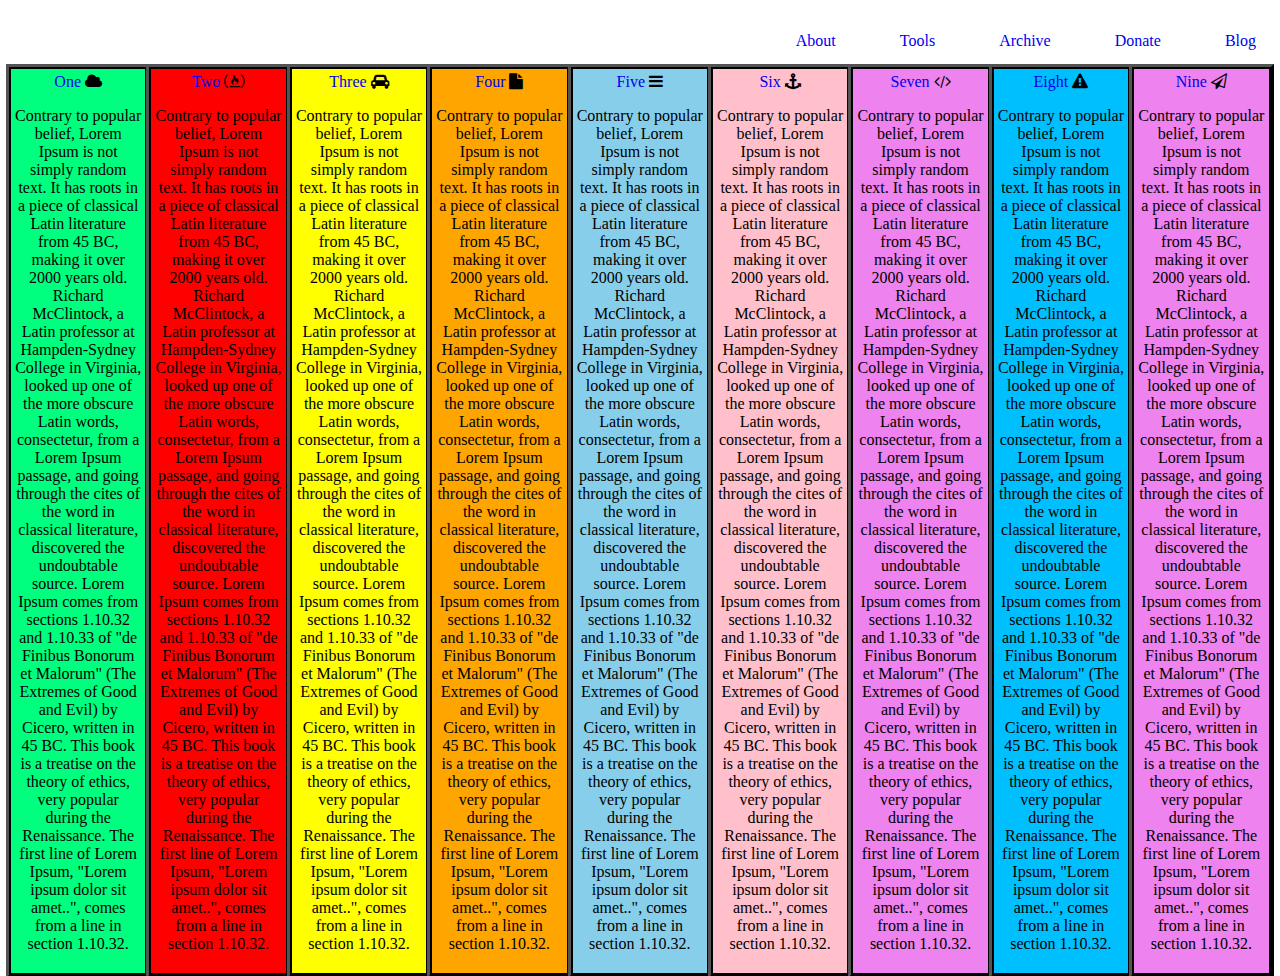
<file: crazy.html>
<!DOCTYPE html>
<html>
  <head>
    <meta charset="utf-8">
    <title>Crazy Parts</title>
    <link rel="stylesheet" href="crazy.css">
    <link rel="stylesheet" href="https://cdnjs.cloudflare.com/ajax/libs/font-awesome/4.7.0/css/font-awesome.min.css">
  </head>
  <body>
    <div class="hola">
    <div class="header">
      <ul>
        <li><a href="#">Blog</a><li>
          <li><a href="#">Donate</a><li>
              <li><a href="#">Archive</a><li>
                  <li><a href="#">Tools</a><li>
                      <li><a href="#">About</a><li>
      </ul>
    </div>
  </div>
    <br>

    <div class="part">
<div class="one">
    <a href="#">One</a>
    <i class="fa fa-cloud"></i>
    <p>Contrary to popular belief, Lorem Ipsum is not simply random text. It has roots in a piece of classical Latin literature from 45 BC, making it over 2000 years old. Richard McClintock, a Latin professor at Hampden-Sydney College in Virginia, looked up one of the more obscure Latin words, consectetur, from a Lorem Ipsum passage, and going through the cites of the word in classical literature, discovered the undoubtable source. Lorem Ipsum comes from sections 1.10.32 and 1.10.33 of "de Finibus Bonorum et Malorum" (The Extremes of Good and Evil) by Cicero, written in 45 BC. This book is a treatise on the theory of ethics, very popular during the Renaissance. The first line of Lorem Ipsum, "Lorem ipsum dolor sit amet..", comes from a line in section 1.10.32.</p>
    </div>
    <div class="two">
          <a href="#">Two</a>
        <i class="fa fa-free-code-camp" aria-hidden="true"></i>
        <p>Contrary to popular belief, Lorem Ipsum is not simply random text. It has roots in a piece of classical Latin literature from 45 BC, making it over 2000 years old. Richard McClintock, a Latin professor at Hampden-Sydney College in Virginia, looked up one of the more obscure Latin words, consectetur, from a Lorem Ipsum passage, and going through the cites of the word in classical literature, discovered the undoubtable source. Lorem Ipsum comes from sections 1.10.32 and 1.10.33 of "de Finibus Bonorum et Malorum" (The Extremes of Good and Evil) by Cicero, written in 45 BC. This book is a treatise on the theory of ethics, very popular during the Renaissance. The first line of Lorem Ipsum, "Lorem ipsum dolor sit amet..", comes from a line in section 1.10.32.</p>
        </div>
        <div class="three">
              <a href="#">Three</a>
              <i class="fa fa-car"></i>
              <p>Contrary to popular belief, Lorem Ipsum is not simply random text. It has roots in a piece of classical Latin literature from 45 BC, making it over 2000 years old. Richard McClintock, a Latin professor at Hampden-Sydney College in Virginia, looked up one of the more obscure Latin words, consectetur, from a Lorem Ipsum passage, and going through the cites of the word in classical literature, discovered the undoubtable source. Lorem Ipsum comes from sections 1.10.32 and 1.10.33 of "de Finibus Bonorum et Malorum" (The Extremes of Good and Evil) by Cicero, written in 45 BC. This book is a treatise on the theory of ethics, very popular during the Renaissance. The first line of Lorem Ipsum, "Lorem ipsum dolor sit amet..", comes from a line in section 1.10.32.</p>

            </div>
            <div class="four">
                <a href="#">Four</a>
                <i class="fa fa-file"></i>
                <p>Contrary to popular belief, Lorem Ipsum is not simply random text. It has roots in a piece of classical Latin literature from 45 BC, making it over 2000 years old. Richard McClintock, a Latin professor at Hampden-Sydney College in Virginia, looked up one of the more obscure Latin words, consectetur, from a Lorem Ipsum passage, and going through the cites of the word in classical literature, discovered the undoubtable source. Lorem Ipsum comes from sections 1.10.32 and 1.10.33 of "de Finibus Bonorum et Malorum" (The Extremes of Good and Evil) by Cicero, written in 45 BC. This book is a treatise on the theory of ethics, very popular during the Renaissance. The first line of Lorem Ipsum, "Lorem ipsum dolor sit amet..", comes from a line in section 1.10.32.</p>

                </div>
                <div class="five">
                      <a href="#">Five</a>
                      <i class="fa fa-bars"></i>
                      <p>Contrary to popular belief, Lorem Ipsum is not simply random text. It has roots in a piece of classical Latin literature from 45 BC, making it over 2000 years old. Richard McClintock, a Latin professor at Hampden-Sydney College in Virginia, looked up one of the more obscure Latin words, consectetur, from a Lorem Ipsum passage, and going through the cites of the word in classical literature, discovered the undoubtable source. Lorem Ipsum comes from sections 1.10.32 and 1.10.33 of "de Finibus Bonorum et Malorum" (The Extremes of Good and Evil) by Cicero, written in 45 BC. This book is a treatise on the theory of ethics, very popular during the Renaissance. The first line of Lorem Ipsum, "Lorem ipsum dolor sit amet..", comes from a line in section 1.10.32.</p>

                    </div>
                    <div class="six">
                          <a href="#">Six</a>
                          <i class="fa fa-anchor" aria-hidden="true"></i>
                          <p>Contrary to popular belief, Lorem Ipsum is not simply random text. It has roots in a piece of classical Latin literature from 45 BC, making it over 2000 years old. Richard McClintock, a Latin professor at Hampden-Sydney College in Virginia, looked up one of the more obscure Latin words, consectetur, from a Lorem Ipsum passage, and going through the cites of the word in classical literature, discovered the undoubtable source. Lorem Ipsum comes from sections 1.10.32 and 1.10.33 of "de Finibus Bonorum et Malorum" (The Extremes of Good and Evil) by Cicero, written in 45 BC. This book is a treatise on the theory of ethics, very popular during the Renaissance. The first line of Lorem Ipsum, "Lorem ipsum dolor sit amet..", comes from a line in section 1.10.32.</p>

                        </div>
                        <div class="seven">
                              <a href="#">Seven</a>
                              <i class="fa fa-code" aria-hidden="true"></i>
                              <p>Contrary to popular belief, Lorem Ipsum is not simply random text. It has roots in a piece of classical Latin literature from 45 BC, making it over 2000 years old. Richard McClintock, a Latin professor at Hampden-Sydney College in Virginia, looked up one of the more obscure Latin words, consectetur, from a Lorem Ipsum passage, and going through the cites of the word in classical literature, discovered the undoubtable source. Lorem Ipsum comes from sections 1.10.32 and 1.10.33 of "de Finibus Bonorum et Malorum" (The Extremes of Good and Evil) by Cicero, written in 45 BC. This book is a treatise on the theory of ethics, very popular during the Renaissance. The first line of Lorem Ipsum, "Lorem ipsum dolor sit amet..", comes from a line in section 1.10.32.</p>

                            </div>
                            <div class="eight">
                                  <a href="#">Eight</a>
                                  <i class="fa fa-exclamation-triangle" aria-hidden="true"></i>
                                  <p>Contrary to popular belief, Lorem Ipsum is not simply random text. It has roots in a piece of classical Latin literature from 45 BC, making it over 2000 years old. Richard McClintock, a Latin professor at Hampden-Sydney College in Virginia, looked up one of the more obscure Latin words, consectetur, from a Lorem Ipsum passage, and going through the cites of the word in classical literature, discovered the undoubtable source. Lorem Ipsum comes from sections 1.10.32 and 1.10.33 of "de Finibus Bonorum et Malorum" (The Extremes of Good and Evil) by Cicero, written in 45 BC. This book is a treatise on the theory of ethics, very popular during the Renaissance. The first line of Lorem Ipsum, "Lorem ipsum dolor sit amet..", comes from a line in section 1.10.32.</p>

                                </div>
                                <div class="nine">
                                      <a href="#">Nine</a>
                                      <i class="fa fa-paper-plane-o" aria-hidden="true"></i>
                                      <p>Contrary to popular belief, Lorem Ipsum is not simply random text. It has roots in a piece of classical Latin literature from 45 BC, making it over 2000 years old. Richard McClintock, a Latin professor at Hampden-Sydney College in Virginia, looked up one of the more obscure Latin words, consectetur, from a Lorem Ipsum passage, and going through the cites of the word in classical literature, discovered the undoubtable source. Lorem Ipsum comes from sections 1.10.32 and 1.10.33 of "de Finibus Bonorum et Malorum" (The Extremes of Good and Evil) by Cicero, written in 45 BC. This book is a treatise on the theory of ethics, very popular during the Renaissance. The first line of Lorem Ipsum, "Lorem ipsum dolor sit amet..", comes from a line in section 1.10.32.</p>

                                    </div>


  </body>
</html>
</file>
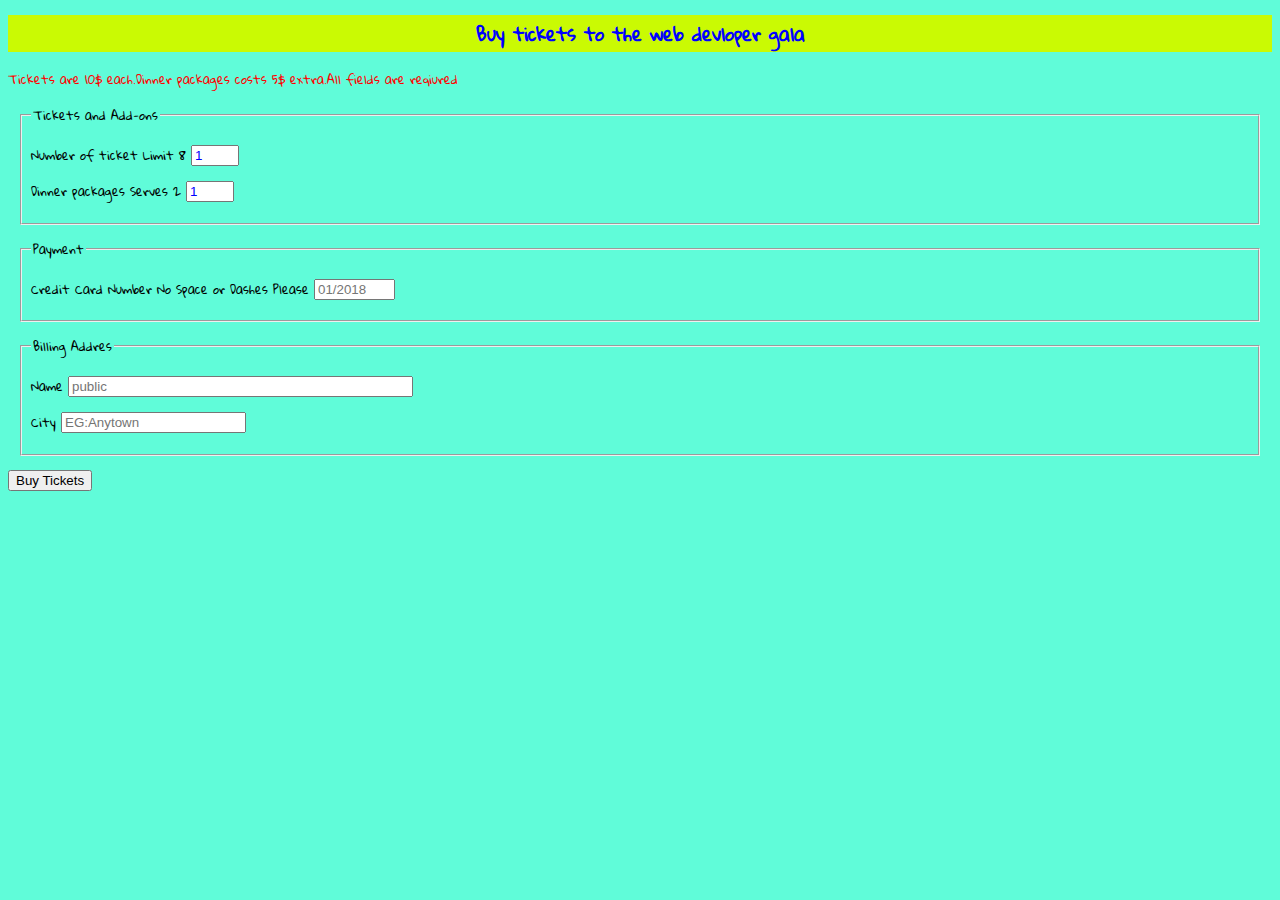
<file: funny form.html>
<!DOCTYPE html>
<!--
Created using JS Bin
http://jsbin.com

Copyright (c) 2017 by anonymous (http://jsbin.com/guladasumo/1/edit)

Released under the MIT license: http://jsbin.mit-license.org
-->
<meta name="robots" content="noindex">
<html>
<head>
  <meta charset="utf-8">
  <meta name="viewport" content="width=device-width">
  <title>Selectors</title>
  <link href='http://fonts.googleapis.com/css?family=Gloria Hallelujah' rel='stylesheet'>

<style id="jsbin-css">
body{
      font-family: 'Gloria Hallelujah';font-size: 12px;
background: #60fcd9;
}
form h2{
  display:block;
  background: #cafa03 ;
  text-align:center;
  color:blue;
}
form>p{
  color:red;
}
label+span+input{
  color:blue
}
label+input{
  color:violet
}
*+fieldset{
  margin:1em
}
label~input{
  color:yellow
}

</style>
</head>
<body>
<form method="GET" action="/processor">
  <h2>Buy tickets to the web devloper gala</h2>
    <p>Tickets are 10$ each.Dinner packages costs 5$ extra.All fields are reqiured</p>
    <fieldset>
      <legend>Tickets and Add-ons</legend>
      <p>
        <label for="quantity">Number of ticket</label>
        <span class="help">Limit 8</span>
        <input type="number" value="1" name="quantity" id="quantity" step="1" min="1" max="8">
      </p>
      
      <p>
        <label for="quantity">Dinner packages</label>
        <span class="help">Serves 2</span>
        <input type="number" value="1" name="quantity" id="quantity" step="1" min="1" max="8">
      </p>
    </fieldset>
    
    <fieldset>
      <legend>Payment</legend>
      <p>
        <label for="ccn">Credit Card Number</label>
        <span class="help">No Space or Dashes Please</span>
        <input type="text" id="expiration" name="expiration" placeholder="01/2018" max-length="7" size="7">
      </p>
    </fieldset>
      
<fieldset>
  <legend>Billing Addres</legend>
  <p>
    <label for="name">Name</label>
    <input type="text" name="name" id="name" placeholder="public" size="40">
  </p>
  <p>
    <label for="city">City</label>
    <input type="text" name="city" id="city" placeholder="EG:Anytown">
  </p>
    </fieldset>
    <button type="submit">Buy Tickets</button>
    </form>
</body>
</html>
</file>
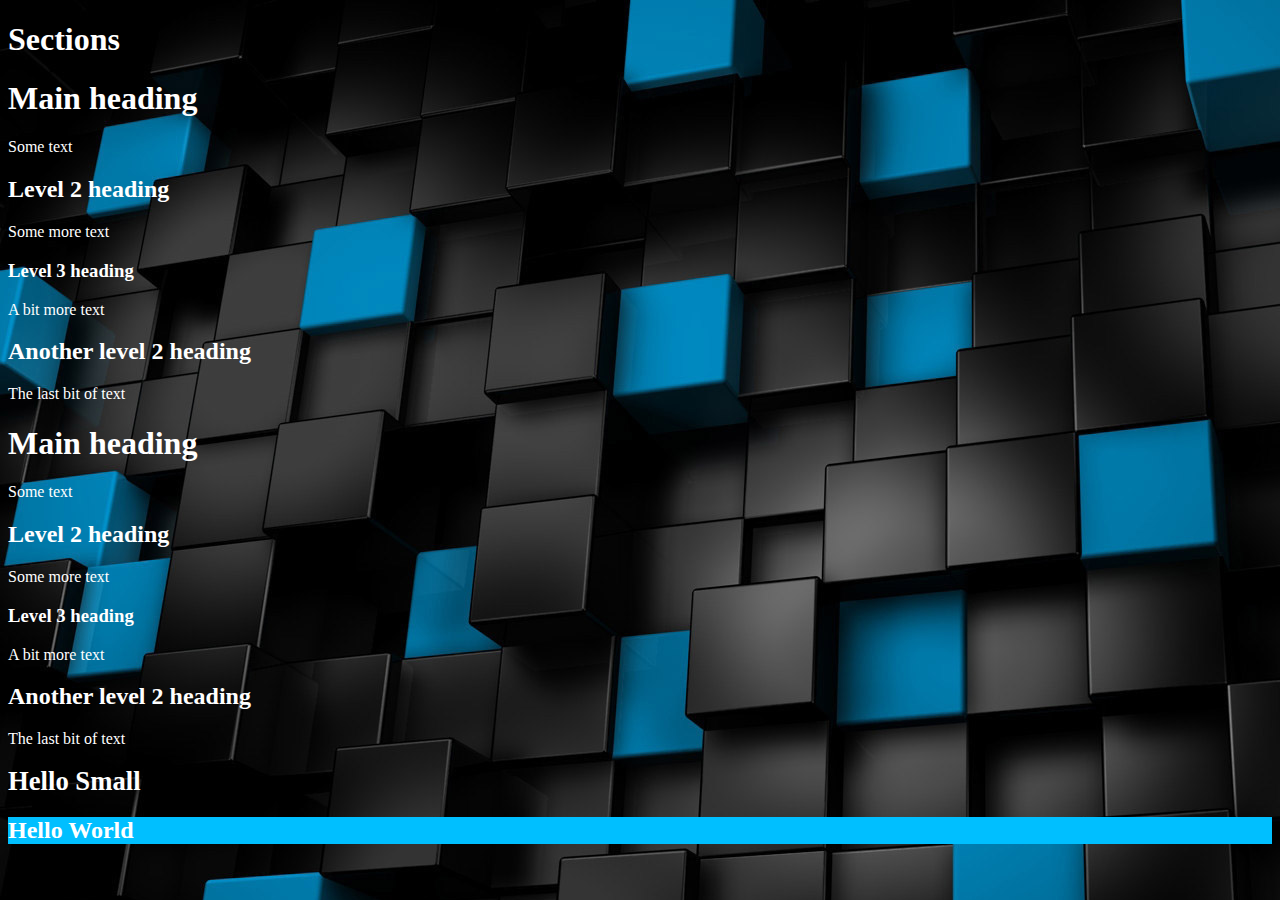
<file: hello.html>
<!DOCTYPE html>
<html>
  <head>
    <meta charset="utf-8">
    <title>Hello HTML CSS</title>
    <link rel="stylesheet" href="hello.css">
  </head>
  <body>
    <h1>Sections</h1>
    <section>
    <h1>Main heading</h1>
    <p>Some text</p>
    <h2>Level 2 heading</h2>
    <p>Some more text</p>
    <h3>Level 3 heading</h3>
    <p>A bit more text</p>
    <h2>Another level 2 heading</h2>
    <p>The last bit of text</p>
    </section>
    <section>
    <h1>Main heading</h1>
    <p>Some text</p>
    <h2>Level 2 heading</h2>
    <p>Some more text</p>
    <h3>Level 3 heading</h3>
    <p>A bit more text</p>
    <h2>Another level 2 heading</h2>
    <p>The last bit of text</p>
    </section>
    <small>
      <h1>Hello Small</h1>
    </small>
    <section class="sec">
      <h2>Hello World </h2>
    </section>
  </body>
</html>
</file>
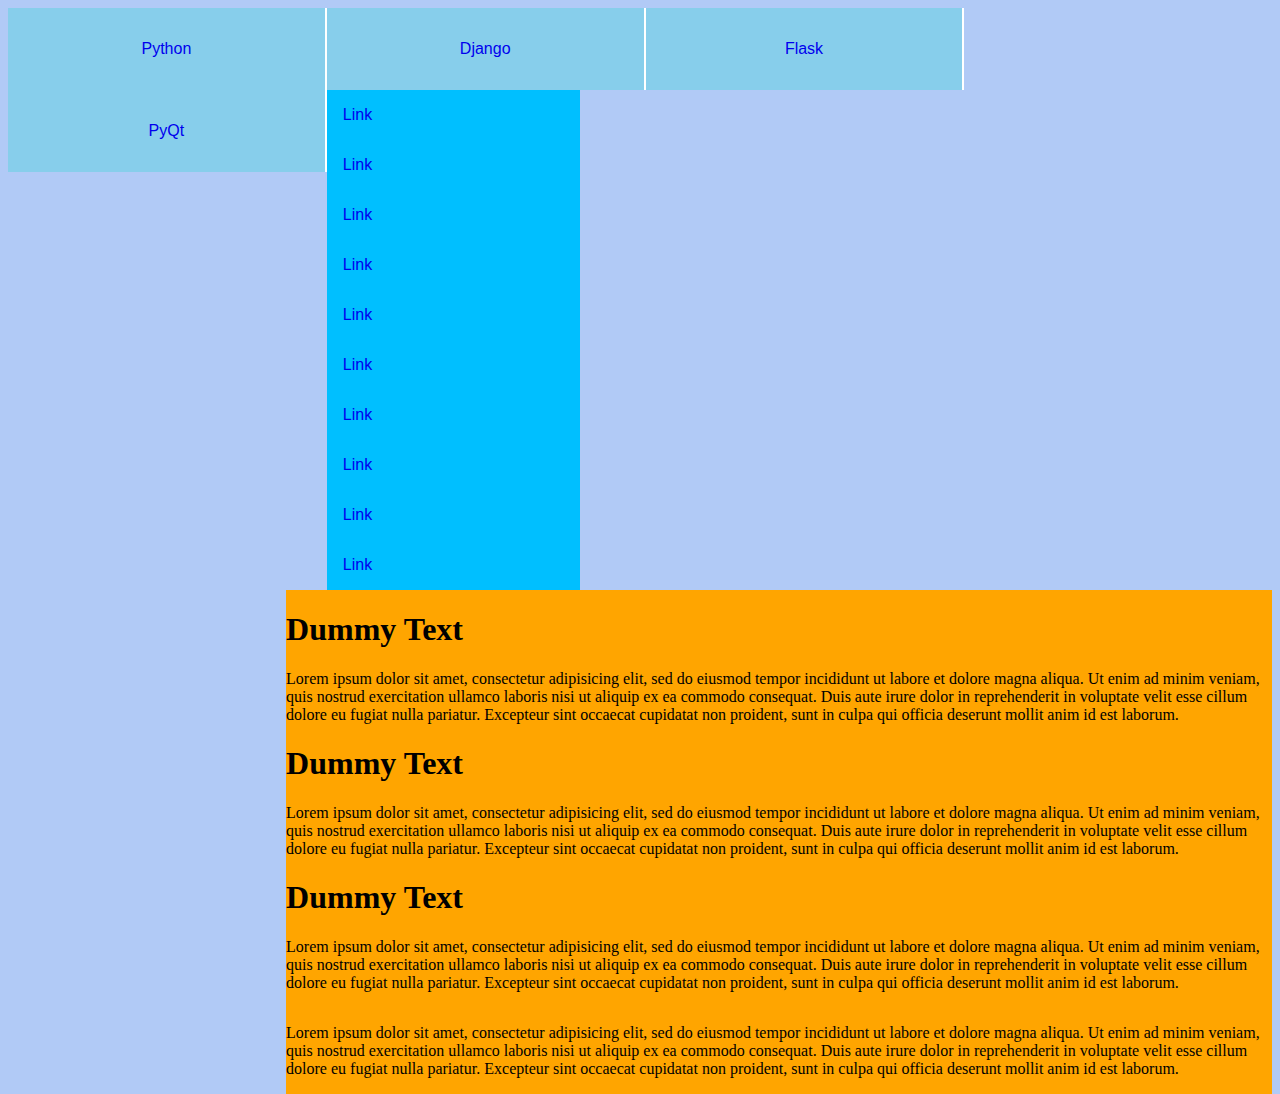
<file: lull.html>
<!DOCTYPE html>
<html>
  <head>
    <meta charset="utf-8">
    <title></title>
    <link rel="stylesheet" href="lull.css">

  </head>
  <body>
    <div id="hell">
   <div class="top-nav">
     <div>
       <a href="#">Python</a>
     </div>
     <div>
       <a href="#">Django</a>
     </div>
     <div>
       <a href="#">Flask</a>
     </div>
     <div>
       <a href="#">PyQt</a>
     </div>
   </div>
 </div>
 <div class="main">
   <div class="links">
     <a href="#">Link</a>
     <a href="#">Link</a>
     <a href="#">Link</a>
     <a href="#">Link</a>
     <a href="#">Link</a>
     <a href="#">Link</a>
     <a href="#">Link</a>
     <a href="#">Link</a>
     <a href="#">Link</a>
     <a href="#">Link</a>
   </div>
   <br>
   <div class="text">
     <h1>Dummy Text</h1>
     <p>Lorem ipsum dolor sit amet, consectetur adipisicing elit, sed do eiusmod tempor incididunt ut labore et dolore magna aliqua.
      Ut enim ad minim veniam,
      quis nostrud exercitation ullamco laboris nisi ut aliquip ex ea commodo consequat.
      Duis aute irure dolor in reprehenderit in voluptate velit esse cillum dolore eu fugiat nulla pariatur. Excepteur sint occaecat
      cupidatat non proident, sunt in culpa qui officia deserunt mollit anim id est laborum.
     </p>
     <h1>Dummy Text</h1>
     <p>Lorem ipsum dolor sit amet, consectetur adipisicing elit, sed do eiusmod tempor incididunt ut labore et dolore magna aliqua.
      Ut enim ad minim veniam,
      quis nostrud exercitation ullamco laboris nisi ut aliquip ex ea commodo consequat.
      Duis aute irure dolor in reprehenderit in voluptate velit esse cillum dolore eu fugiat nulla pariatur. Excepteur sint occaecat
      cupidatat non proident, sunt in culpa qui officia deserunt mollit anim id est laborum.
     </p>
     <h1>Dummy Text</h1>
     <p>Lorem ipsum dolor sit amet, consectetur adipisicing elit, sed do eiusmod tempor incididunt ut labore et dolore magna aliqua.
      Ut enim ad minim veniam,
      quis nostrud exercitation ullamco laboris nisi ut aliquip ex ea commodo consequat.
      Duis aute irure dolor in reprehenderit in voluptate velit esse cillum dolore eu fugiat nulla pariatur. Excepteur sint occaecat
      cupidatat non proident, sunt in culpa qui officia deserunt mollit anim id est laborum.
     </p>
     <div class="something">
       <p>Lorem ipsum dolor sit amet, consectetur adipisicing elit, sed do eiusmod tempor incididunt ut labore et dolore magna aliqua.
        Ut enim ad minim veniam,
        quis nostrud exercitation ullamco laboris nisi ut aliquip ex ea commodo consequat.
        Duis aute irure dolor in reprehenderit in voluptate velit esse cillum dolore eu fugiat nulla pariatur. Excepteur sint occaecat
        cupidatat non proident, sunt in culpa qui officia deserunt mollit anim id est laborum.
       </p>
     </div>
   </div>
   </div>

  </body>
</html>
</file>
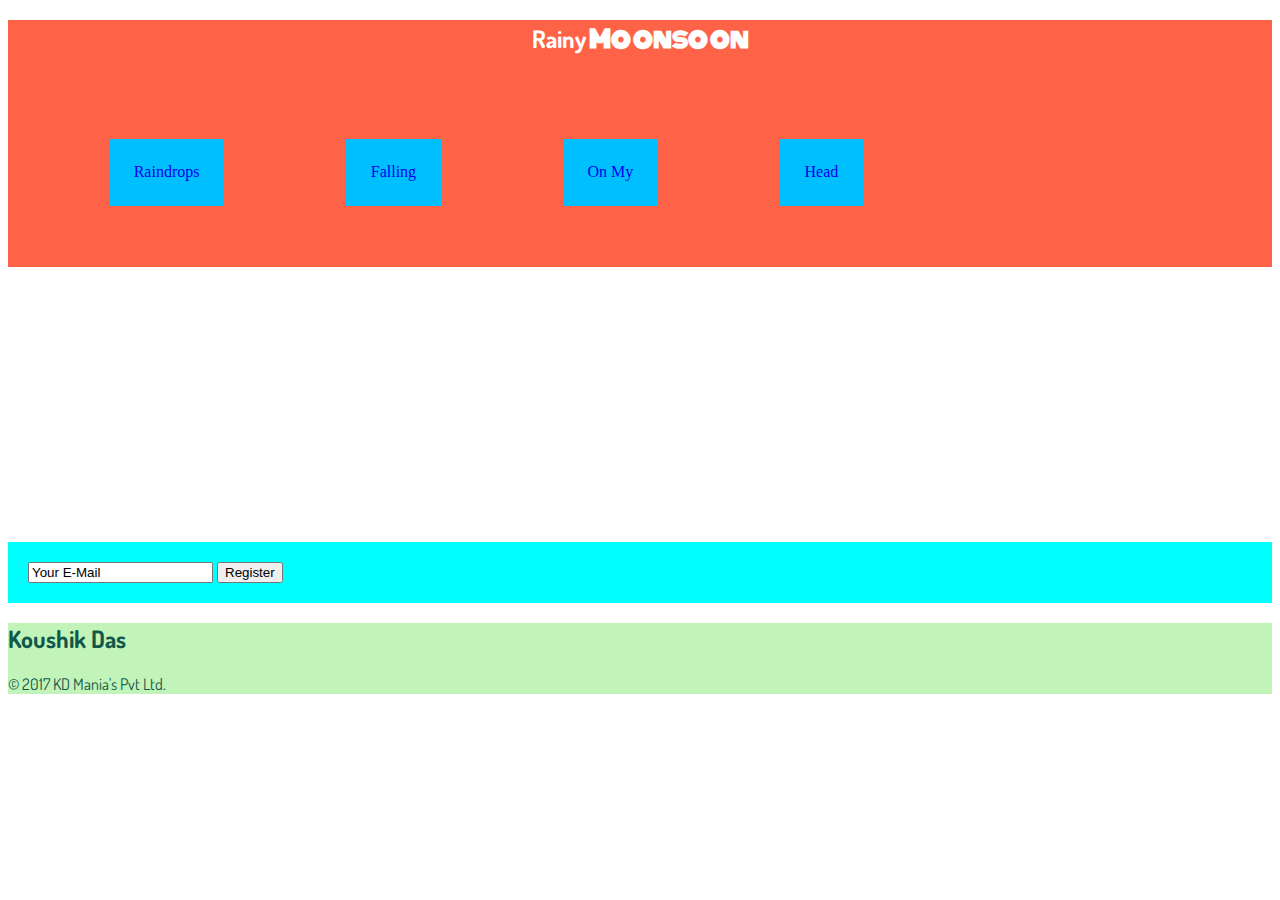
<file: mania.html>
<!DOCTYPE html>
<!--
Created using JS Bin
http://jsbin.com

Copyright (c) 2017 by anonymous (http://jsbin.com/dawodexava/1/edit)

Released under the MIT license: http://jsbin.mit-license.org
-->
<meta name="robots" content="noindex">
<html>
<head>
  <meta charset="utf-8">
  <meta name="viewport" content="width=device-width">
  <title>Rainy Moonsoon</title>
  <link href="https://fonts.googleapis.com/css?family=Dosis" rel="stylesheet">
  <link href="https://fonts.googleapis.com/css?family=Monoton" rel="stylesheet">
  
<style id="jsbin-css">
*{
  box-sizing:border-box;
}
#rainy{
  font-family:dosis;
}
#sexy{
  font-family:Monoton
}
header{
  background:tomato;
}
header h2{
  text-align:center;
  color:white;
}
#headlinks {
  background:deepskyblue;
}
#headlinks ul{
  list-style-type:none;
 
}
#headlinks ul li a{
  text-decoration:none;
  display:inline-block;
  float:left;
  margin:5%;
  background:deepskyblue;
  padding:2%
}
#area1{
  background:url(https://static.pexels.com/photos/54102/breakwater-sea-wave-water-54102.jpeg);
  background-size:cover;
  opacity:.8
}
#clear{
  clear:both
}
#area1 div{
  font-family:dosis;
  color:white;
}
#area2{
  background:cyan;
  padding:20px;
}
footer{
  background:rgba(134, 231, 114,.5);
  color:#105849;
  font-family:dosis
}
</style>
</head>
<body>
<header>
  <h2><span id="rainy">Rainy</span><span id="sexy"> Moonsoon</span></h2>
  <div id="headlinks">
    <ul>
      <li><a href="http://youtube.com">Raindrops</a></li>
      <li><a href="http://google.co.in">Falling</a></li>
      <li><a href="http://dontclick.net">On My</a></li>
      <li><a href="http://head.com">Head</a></li>
    </ul>
  </div>
  <br id="clear">
  </header>
  <br>
  <section id="area1">
    <div>
      <h3>Well Hello</h3>
      <p>Contrary to popular belief, Lorem Ipsum is not simply random text. It has roots in a piece of classical Latin literature from 45 BC, making it over 2000 years old. Richard McClintock, a Latin professor at Hampden-Sydney College in Virginia, looked up one of the more obscure Latin words, consectetur, from a Lorem Ipsum passage, and going through the cites of the word in classical literature, discovered the undoubtable source.</p>
    </div>
    <div>
      <h3>Internet Lover</h3>
      <p>Contrary to popular belief, Lorem Ipsum is not simply random text. It has roots in a piece of classical Latin literature from 45 BC, making it over 2000 years old. Richard McClintock, a Latin professor at Hampden-Sydney College in Virginia, looked up one of the more obscure Latin words, consectetur, from a Lorem Ipsum passage, and going through the cites of the word in classical literature, discovered the undoubtable source.</p>
    </div>
  </section>
  <section id="area2">
    <div>
      <input type="textbox" value="Your E-Mail">
      <input type="button" value="Register">
      
    </div>
  </section>
  <footer>
    <h2>Koushik Das</h2>
    <p>&copy 2017 KD Mania's Pvt Ltd.</p>
  </footer>
</body>
</html>
</file>
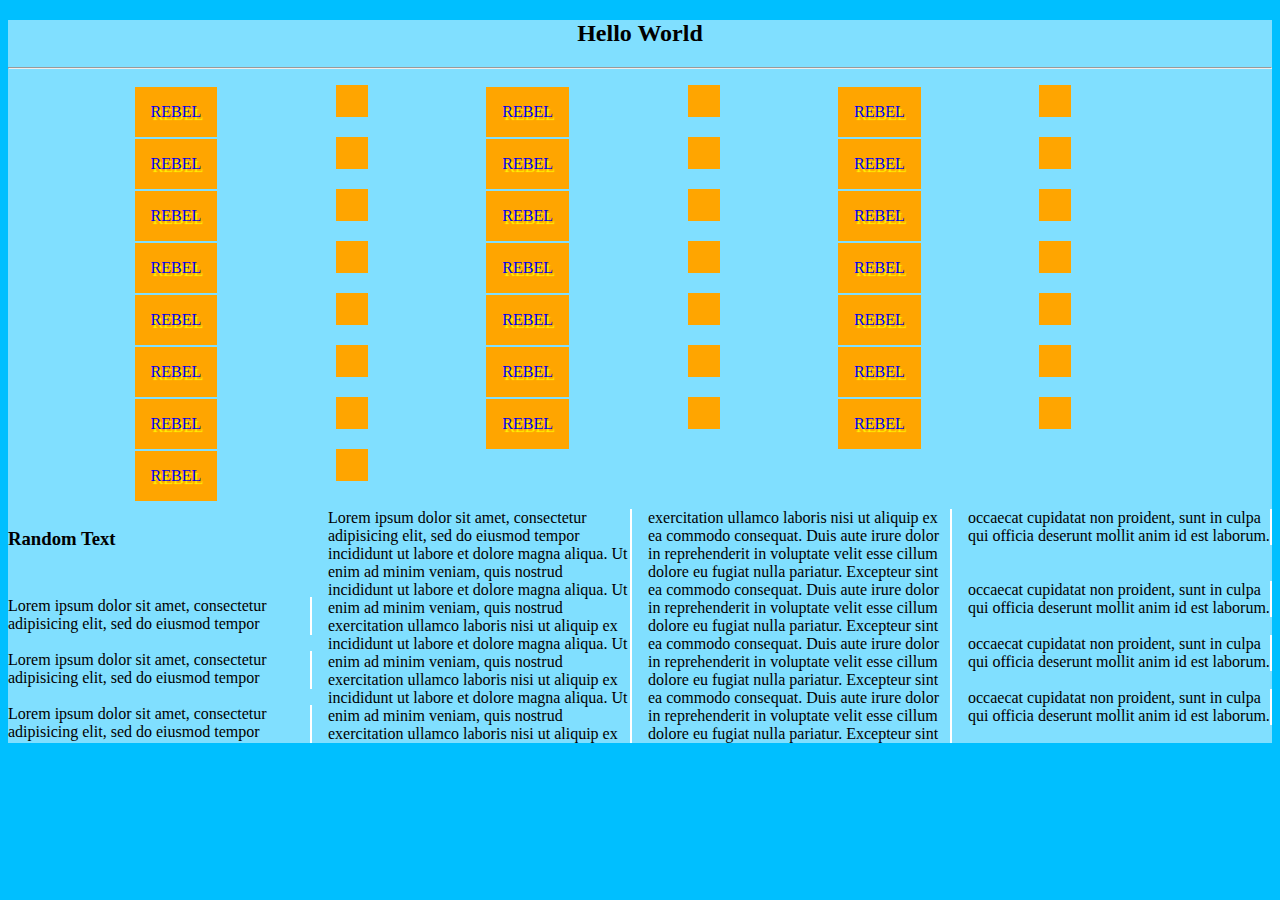
<file: shit.html>
<!DOCTYPE html>
<html>
  <head>
    <meta charset="utf-8">
    <link rel="stylesheet" href="shit.css">

    <title></title>
  </head>
  <body>
    <header>
      <h2>Hello World</h2>
    </header>
    <hr>
    <div class="link1">
      <a href="#">rebel<a>
        <a href="#">rebel<a>
          <a href="#">rebel<a>
            <a href="#">rebel<a>
              <a href="#">rebel<a>
                <a href="#">rebel<a>
                  <a href="#">rebel<a>
                    <a href="#">rebel<a>
                      <a href="#">rebel<a>
                        <a href="#">rebel<a>
    <a href="#">rebel<a>
      <a href="#">rebel<a>
        <a href="#">rebel<a>
          <a href="#">rebel<a>
            <a href="#">rebel<a>
              <a href="#">rebel<a>
                <a href="#">rebel<a>
                  <a href="#">rebel<a>
                    <a href="#">rebel<a>
                      <a href="#">rebel<a>
                        <a href="#">rebel<a>
                          <a href="#">rebel<a>


    </div>
    <div class="m-col1">
      <div>
      <h3>Random Text</h3>
      <p>Lorem ipsum dolor sit amet, consectetur adipisicing elit, sed do eiusmod tempor incididunt ut labore et dolore magna aliqua. Ut enim ad minim veniam, quis nostrud exercitation ullamco laboris nisi ut aliquip ex ea commodo consequat. Duis aute irure dolor in reprehenderit in voluptate velit esse cillum dolore eu fugiat nulla pariatur. Excepteur sint occaecat cupidatat non proident, sunt in culpa qui officia deserunt mollit anim id est laborum.</p>
    </div>
    <div>
    <p>Lorem ipsum dolor sit amet, consectetur adipisicing elit, sed do eiusmod tempor incididunt ut labore et dolore magna aliqua. Ut enim ad minim veniam, quis nostrud exercitation ullamco laboris nisi ut aliquip ex ea commodo consequat. Duis aute irure dolor in reprehenderit in voluptate velit esse cillum dolore eu fugiat nulla pariatur. Excepteur sint occaecat cupidatat non proident, sunt in culpa qui officia deserunt mollit anim id est laborum.</p>
    </div>
    <div>
      <p>Lorem ipsum dolor sit amet, consectetur adipisicing elit, sed do eiusmod tempor incididunt ut labore et dolore magna aliqua. Ut enim ad minim veniam, quis nostrud exercitation ullamco laboris nisi ut aliquip ex ea commodo consequat. Duis aute irure dolor in reprehenderit in voluptate velit esse cillum dolore eu fugiat nulla pariatur. Excepteur sint occaecat cupidatat non proident, sunt in culpa qui officia deserunt mollit anim id est laborum.</p>
    </div>
    <div>
      <p>Lorem ipsum dolor sit amet, consectetur adipisicing elit, sed do eiusmod tempor incididunt ut labore et dolore magna aliqua. Ut enim ad minim veniam, quis nostrud exercitation ullamco laboris nisi ut aliquip ex ea commodo consequat. Duis aute irure dolor in reprehenderit in voluptate velit esse cillum dolore eu fugiat nulla pariatur. Excepteur sint occaecat cupidatat non proident, sunt in culpa qui officia deserunt mollit anim id est laborum.</p>
    </div>
    </div>
  </body>
</html>
</file>
<file: crazy.css>
.part div:nth-of-type(n){
  float:left;
  padding:4px;
  text-align:center;
  margin:1px;
  border:2px solid black;
  outline-style: outset;
-webkit-transform: rotateY(360deg);
}

a{
  text-decoration:none;
}
ul{
  list-style: none;
}
.hola{
  background:orange;
}
br{
  clear:both;
}
.header li{
  float:right;
  display:inline;
  padding:1em;
}
div.one{
  width:10%;
  height:auto;
  background:rgb(0, 255, 127);
}
div.two{
  width:10%;
  height:auto;
  background:red;
}
div.three{
  width:10%;
  height:auto;
  background:yellow;
}
div.four{
  width:10%;
  height:auto;
  background:orange;
}
div.five{
  width:10%;
  height:auto;
  background:skyblue;
}
div.six{
  width:10%;
  height:auto;
  background:pink;
}
div.seven{
  width:10%;
  height:auto;
  background:violet;
}
div.eight{
  width:10%;
  height:auto;
  background:deepskyblue;
}
div.nine{
  width:10%;
  height:auto;
  background:violet;
}
</file>
<file: hello.css>
body{
  background:url(ddd.jpg);
  color:white;
}
.sec{
  background:deepskyblue;
}
</file>
<file: lull.css>
/*Global Styles*/
a{text-decoration:none}
body{background:rgba(100, 149, 237,.5)}
/*Global Styles Ends*/
#hell{
background-color:skyblue;
}
.top-nav div:nth-of-type(n){
  float:left;
  padding:2em;
  background: skyblue;
  width:20%;
  text-align:center;
  color:white;
  font-family:arial;
  font-size: 1em;
  border-right: 2px solid white;
  transition:background 2s;
}
.top-nav div:nth-of-type(n):hover{
  background:lime;
  text-transform:uppercase;
}
.links{
float:left;
width:20%;
background:deepskyblue;

}
.links a{
  display:block;
  padding:1em;
  font-family: arial;
}
.links a:hover{
  background:yellow;
  text-transform: uppercase;
  font-family: monospace;
}
br{clear:both}
.text{
  float:right;
  width:78%;
  background:orange;
}
.something{
  float:left;
}
</file>
<file: shit.css>
html{
  background:deepskyblue;
}
body{
  background:rgba(255, 255, 255, 0.5);
}
.m-col1 div:nth-of-type(n){
  column-count: 4;

}
.m-col1 p{
    border-right: 2px solid white;
}
.link1{
  display:inline-block;
  padding:0.5em;
}
.link1 a{
  display:inline-block;
  background:orange;
  padding:1em;
  text-transform: uppercase;
  text-shadow: 2px 3px 1px yellow;
  margin-left:9.5%;
}
a{
  text-decoration:none;
}
header h2{
  text-align: center;
}
.link1 a:hover{
  color:white;
  background: black;
}
</file>
